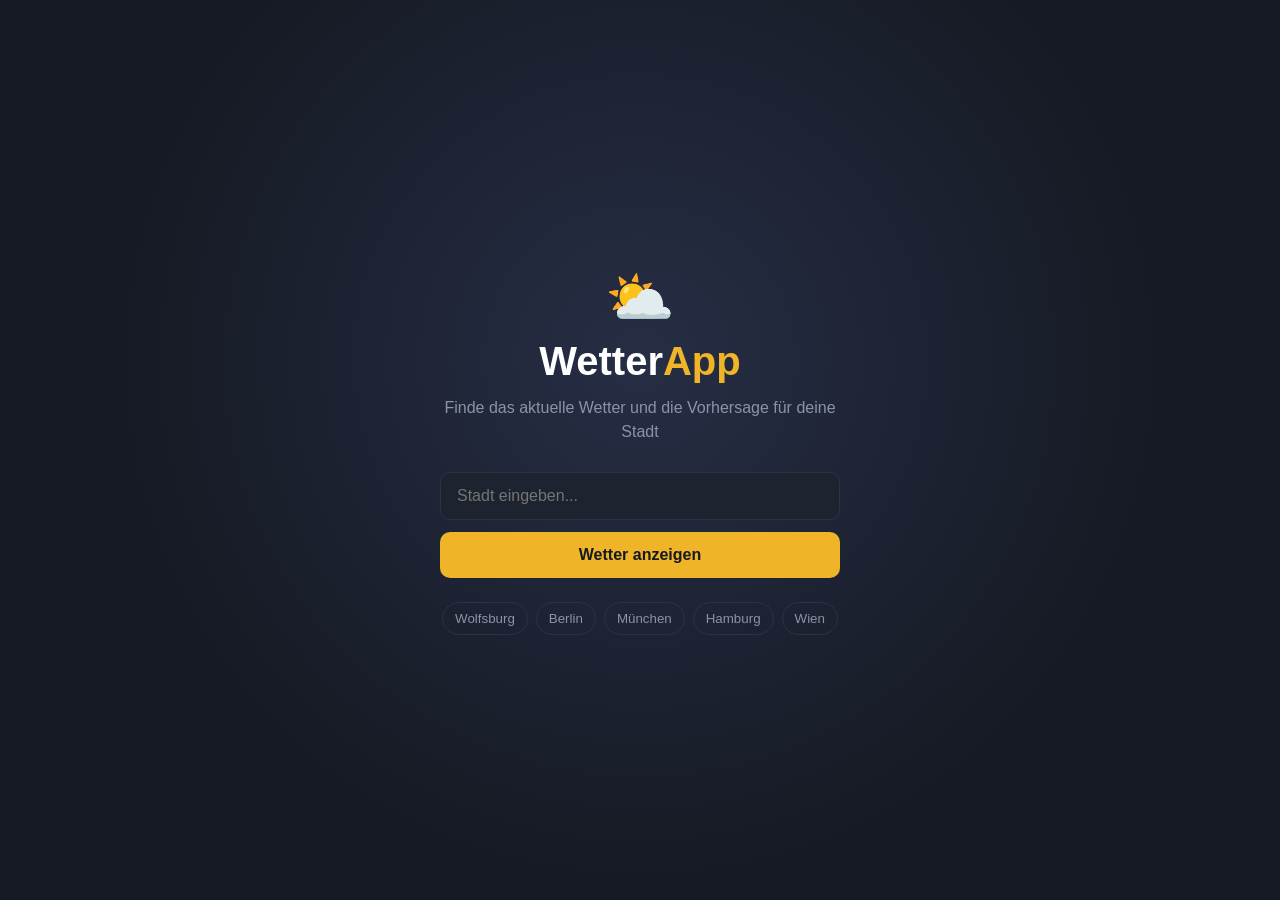
<file: index.html>
<!DOCTYPE html>
<html lang="de">

<head>
    <meta charset="UTF-8">
    <meta name="viewport" content="width=device-width, initial-scale=1.0">
    <title>WetterApp</title>
    <link rel="stylesheet" href="css/style.css">
    <link rel="icon" href="icons/cloud-sun.svg">
</head>

<body>
    <main>
        <section id="home">
            <div class="logo">⛅</div>
            <h1>Wetter<span>App</span></h1>
            <p class="subtitle">Finde das aktuelle Wetter und die Vorhersage für deine Stadt</p>

            <form id="search-form">
                <input id="city-input" type="text" placeholder="Stadt eingeben..." autocomplete="off" required>
                <button type="submit">Wetter anzeigen</button>
            </form>
            <p id="error-message" class="error hidden"></p>
            <div class="quick-cities">
                <button type="button" class="chip">Wolfsburg</button>
                <button type="button" class="chip">Berlin</button>
                <button type="button" class="chip">München</button>
                <button type="button" class="chip">Hamburg</button>
                <button type="button" class="chip">Wien</button>
            </div>
        </section>

        <section id="forecast" class="hidden">
            <header class="view-header">
                <button type="button" id="back-home" class="back-btn" aria-label="Zurück zur Suche">←</button>
                <div>
                    <h2 id="forecast-city"></h2>
                    <p class="view-sub">7-Tage-Vorhersage</p>
                </div>
            </header>
            <ul id="day-list" class="day-list"></ul>
        </section>
        <section id="detail" class="hidden">
            <header class="view-header">
                <button type="button" id="back-forecast" class="back-btn" aria-label="Zurück zur Übersicht">←</button>
                <div>
                    <h2 id="detail-day"></h2>
                    <p class="view-sub" id="detail-sub"></p>
                </div>
            </header>

            <div class="card">
                <img class="detail-icon" id="detail-icon" alt="">
                <p class="detail-text" id="detail-text"></p>
                <p class="detail-temp" id="detail-temp"></p>
                <p class="detail-label" id="detail-label"></p>
                <div class="stats">
                    <div class="stat"><span>Gefühlt</span><strong id="detail-feels"></strong></div>
                    <div class="stat"><span>Min</span><strong id="detail-min"></strong></div>
                    <div class="stat"><span>Max</span><strong id="detail-max"></strong></div>
                </div>
            </div>

            <div class="card">
                <h3>Stündliche Vorhersage</h3>
                <ul id="hour-list" class="hour-list"></ul>
            </div>
        </section>
    </main>
    <script src="js/weather-codes.js"></script>
    <script src="js/app.js"></script>
</body>

</html>
</file>
<file: css/style.css>
:root {
    --bg: #151922;
    --card: #1e2330;
    --text: #ffffff;
    --muted: #8b93a7;
    --accent: #f0b429;
}

* {
    box-sizing: border-box;
    margin: 0;
    padding: 0;
}

html {
    overscroll-behavior: none;
}

body {
    font-family: Arial, sans-serif;
    background: radial-gradient(circle at 50% 40%, #262e45 0%, var(--bg) 65%);
    background-attachment: fixed;
    color: var(--text);
}

main {
    min-height: 100vh;
    min-height: 100dvh;
    display: flex;
    align-items: center;
    justify-content: center;
    padding: 20px;
}

#home,
#forecast,
#detail {
    width: 100%;
    max-width: 400px;
}

#home {
    text-align: center;
}


.logo {
    font-size: 3.5rem;
    margin-bottom: 8px;
}

h1 {
    font-size: 2.5rem;
}

h1 span {
    color: var(--accent);
}

.subtitle {
    color: var(--muted);
    margin: 12px 0 28px;
    line-height: 1.5;
}

#search-form {
    display: flex;
    flex-direction: column;
    gap: 12px;
}

#city-input {
    padding: 14px 16px;
    font-size: 1rem;
    color: var(--text);
    background: var(--card);
    border: 1px solid #2c3345;
    border-radius: 10px;
}

#city-input:focus {
    outline: none;
    border-color: var(--accent)
}

#search-form button {
    padding: 14px;
    font-size: 1rem;
    font-weight: bold;
    color: var(--bg);
    background: var(--accent);
    border: none;
    border-radius: 10px;
    cursor: pointer;
}

.quick-cities {
    display: flex;
    flex-wrap: wrap;
    justify-content: center;
    gap: 8px;
    margin-top: 24px;
}

.chip {
    padding: 8px 12px;
    color: var(--muted);
    background: transparent;
    border: 1px solid #2c3345;
    border-radius: 999px;
    cursor: pointer;
}

.chip:hover {
    color: var(--text);
    border-color: var(--accent);
}

.hidden {
    display: none;
}

.view-header {
    display: flex;
    align-items: center;
    gap: 16px;
    margin-bottom: 20px;
}

.back-btn {
    padding: 8px 12px;
    font-size: 1.2rem;
    color: var(--text);
    background: var(--card);
    border: 1px solid #2c3345;
    border-radius: 10px;
    cursor: pointer;
    transition: border-color 0.2s;
}

.back-btn:hover {
    border-color: var(--accent);
}

.view-sub {
    color: var(--muted);
    font-size: 0.9rem;
}

.day-list {
    list-style: none;
    display: flex;
    flex-direction: column;
    gap: 10px;
}

.day-item {
    width: 100%;
    display: flex;
    align-items: center;
    gap: 12px;
    padding: 14px 16px;
    font-family: inherit;
    font-size: 1rem;
    text-align: left;
    color: var(--text);
    background: var(--card);
    border: 1px solid #2c3345;
    border-radius: 10px;
    cursor: pointer;
    transition: transform 0.2s, border-color 0.2s;
}

.day-item:hover {
    border-color: var(--accent);
    transform: translateY(-2px);
}

.day-icon {
    width: 32px;
    height: 32px;
}

.day-name {
    flex: 1;
}

.day-temp {
    color: var(--muted);
}

.card {
    padding: 20px;
    margin-bottom: 16px;
    background: var(--card);
    border: 1px solid #2c3345;
    border-radius: 16px;
}

.card h3 {
    margin-bottom: 12px;
    font-size: 1.1rem;
}

.detail-icon {
    display: block;
    width: 80px;
    height: 80px;
    margin: 0 auto 8px;
}

.detail-text {
    color: var(--muted);
    text-align: center;
}

.detail-temp {
    font-size: 4rem;
    font-weight: bold;
    text-align: center;
}

.detail-label {
    margin-bottom: 20px;
    color: var(--muted);
    font-size: 0.85rem;
    text-align: center;
}

.stats {
    display: grid;
    grid-template-columns: repeat(3, 1fr);
    gap: 10px;
}

.stat {
    display: flex;
    flex-direction: column;
    align-items: center;
    gap: 6px;
    padding: 12px 8px;
    background: #272d3d;
    border-radius: 12px;
}

.stat span {
    color: var(--muted);
    font-size: 0.85rem;
}

.stat strong {
    font-size: 1.1rem;
}

.hour-list {
    list-style: none;
    max-height: 320px;
    overflow-y: auto;
    scrollbar-color: #3a4256 transparent;
}

.hour-list li {
    display: flex;
    align-items: center;
    gap: 12px;
    padding: 10px 4px;
    border-bottom: 1px solid #2c3345;
}

.hour-time {
    width: 48px;
    color: var(--muted);
}

.hour-icon {
    width: 28px;
    height: 24px;
}

.hour-temp {
    flex: 1;
}

.hour-feels {
    color: var(--muted);
    font-size: 0.85rem;
}

.error {
    margin-top: 16px;
    color: #ff6b6b;
}

.day-name small {
    display: block;
    margin-top: 2px;
    color: var(--muted);
    font-size: 0.8rem;
}

.day-temp strong {
    color: var(--text);
    font-size: 1.1rem;
}

main>section {
    animation: fade-in 0.3s ease;
}

@keyframes fade-in {
    from {
        opacity: 0;
        transform: translateY(8px);
    }

    to {
        opacity: 1;
        transform: none;
    }
}

@media (min-width: 900px) {
    #detail:not(.hidden) {
        display: grid;
        grid-template-columns: 1fr 1fr;
        column-gap: 16px;
        max-width: 880px;
    }

    #detail .view-header {
        grid-column: 1 / -1;
    }
}

@media (max-width: 600px) {
    main {
        padding: 12px;
    }

    #forecast,
    #detail {
        align-self: flex-start;
    }

    .view-header {
        margin-bottom: 12px;
    }

    .day-list {
        gap: 8px;
    }

    .day-item {
        padding: 10px 14px;
    }

    .card {
        padding: 14px;
        margin-bottom: 12px;
    }

    .detail-icon {
        width: 52px;
        height: 52px;
        margin-bottom: 4px;
    }

    .detail-temp {
        font-size: 3rem;
        line-height: 1.1;
    }

    .detail-label {
        margin-bottom: 12px;
    }

    .stat {
        padding: 8px;
    }

    #detail:not(.hidden) {
        display: flex;
        flex-direction: column;
        height: calc(100vh - 24px);
        height: calc(100dvh - 24px);
    }

    #detail .card:last-child {
        flex: 1;
        min-height: 150px;
        display: flex;
        flex-direction: column;
        margin-bottom: 0;
    }

    .hour-list {
        flex: 1;
        min-height: 0;
        max-height: none;
    }

    .hour-list li {
        padding: 8px 4px;
    }
}
</file>
<file: Aufgabe 4/style.css>
:root {
    --bg: #151922;
    --card: #1e2330;
    --text: #ffffff;
    --muted: #8b93a7;
    --accent: #f0b429;
}

* {
    box-sizing: border-box;
    margin: 0;
    padding: 0;
}

html {
    overscroll-behavior: none;
}

body {
    font-family: Arial, sans-serif;
    background: radial-gradient(circle at 50% 40%, #262e45 0%, var(--bg) 65%);
    background-attachment: fixed;
    color: var(--text);
}

main {
    min-height: 100vh;
    min-height: 100dvh;
    display: flex;
    align-items: center;
    justify-content: center;
    padding: 20px;
}

#home,
#forecast,
#detail {
    width: 100%;
    max-width: 400px;
}

#home {
    text-align: center;
}


.logo {
    font-size: 3.5rem;
    margin-bottom: 8px;
}

h1 {
    font-size: 2.5rem;
}

h1 span {
    color: var(--accent);
}

.subtitle {
    color: var(--muted);
    margin: 12px 0 28px;
    line-height: 1.5;
}

#search-form {
    display: flex;
    flex-direction: column;
    gap: 12px;
}

#city-input {
    padding: 14px 16px;
    font-size: 1rem;
    color: var(--text);
    background: var(--card);
    border: 1px solid #2c3345;
    border-radius: 10px;
}

#city-input:focus {
    outline: none;
    border-color: var(--accent)
}

#search-form button {
    padding: 14px;
    font-size: 1rem;
    font-weight: bold;
    color: var(--bg);
    background: var(--accent);
    border: none;
    border-radius: 10px;
    cursor: pointer;
}

.quick-cities {
    display: flex;
    flex-wrap: wrap;
    justify-content: center;
    gap: 8px;
    margin-top: 24px;
}

.chip {
    padding: 8px 12px;
    color: var(--muted);
    background: transparent;
    border: 1px solid #2c3345;
    border-radius: 999px;
    cursor: pointer;
}

.chip:hover {
    color: var(--text);
    border-color: var(--accent);
}

.hidden {
    display: none;
}

.view-header {
    display: flex;
    align-items: center;
    gap: 16px;
    margin-bottom: 20px;
}

.back-btn {
    padding: 8px 12px;
    font-size: 1.2rem;
    color: var(--text);
    background: var(--card);
    border: 1px solid #2c3345;
    border-radius: 10px;
    cursor: pointer;
    transition: border-color 0.2s;
}

.back-btn:hover {
    border-color: var(--accent);
}

.view-sub {
    color: var(--muted);
    font-size: 0.9rem;
}

.day-list {
    list-style: none;
    display: flex;
    flex-direction: column;
    gap: 10px;
}

.day-item {
    width: 100%;
    display: flex;
    align-items: center;
    gap: 12px;
    padding: 14px 16px;
    font-family: inherit;
    font-size: 1rem;
    text-align: left;
    color: var(--text);
    background: var(--card);
    border: 1px solid #2c3345;
    border-radius: 10px;
    cursor: pointer;
    transition: transform 0.2s, border-color 0.2s;
}

.day-item:hover {
    border-color: var(--accent);
    transform: translateY(-2px);
}

.day-icon {
    width: 32px;
    height: 32px;
}

.day-name {
    flex: 1;
}

.day-temp {
    color: var(--muted);
}

.card {
    padding: 20px;
    margin-bottom: 16px;
    background: var(--card);
    border: 1px solid #2c3345;
    border-radius: 16px;
}

.card h3 {
    margin-bottom: 12px;
    font-size: 1.1rem;
}

.detail-icon {
    display: block;
    width: 80px;
    height: 80px;
    margin: 0 auto 8px;
}

.detail-text {
    color: var(--muted);
    text-align: center;
}

.detail-temp {
    font-size: 4rem;
    font-weight: bold;
    text-align: center;
}

.detail-label {
    margin-bottom: 20px;
    color: var(--muted);
    font-size: 0.85rem;
    text-align: center;
}

.stats {
    display: grid;
    grid-template-columns: repeat(3, 1fr);
    gap: 10px;
}

.stat {
    display: flex;
    flex-direction: column;
    align-items: center;
    gap: 6px;
    padding: 12px 8px;
    background: #272d3d;
    border-radius: 12px;
}

.stat span {
    color: var(--muted);
    font-size: 0.85rem;
}

.stat strong {
    font-size: 1.1rem;
}

.hour-list {
    list-style: none;
    max-height: 320px;
    overflow-y: auto;
    scrollbar-color: #3a4256 transparent;
}

.hour-list li {
    display: flex;
    align-items: center;
    gap: 12px;
    padding: 10px 4px;
    border-bottom: 1px solid #2c3345;
}

.hour-time {
    width: 48px;
    color: var(--muted);
}

.hour-icon {
    width: 28px;
    height: 24px;
}

.hour-temp {
    flex: 1;
}

.hour-feels {
    color: var(--muted);
    font-size: 0.85rem;
}

.error {
    margin-top: 16px;
    color: #ff6b6b;
}

.day-name small {
    display: block;
    margin-top: 2px;
    color: var(--muted);
    font-size: 0.8rem;
}

.day-temp strong {
    color: var(--text);
    font-size: 1.1rem;
}

main>section {
    animation: fade-in 0.3s ease;
}

@keyframes fade-in {
    from {
        opacity: 0;
        transform: translateY(8px);
    }

    to {
        opacity: 1;
        transform: none;
    }
}

@media (min-width: 900px) {
    #detail:not(.hidden) {
        display: grid;
        grid-template-columns: 1fr 1fr;
        column-gap: 16px;
        max-width: 880px;
    }

    #detail .view-header {
        grid-column: 1 / -1;
    }
}

@media (max-width: 600px) {
    main {
        padding: 12px;
    }

    #forecast,
    #detail {
        align-self: flex-start;
    }

    .view-header {
        margin-bottom: 12px;
    }

    .day-list {
        gap: 8px;
    }

    .day-item {
        padding: 10px 14px;
    }

    .card {
        padding: 14px;
        margin-bottom: 12px;
    }

    .detail-icon {
        width: 52px;
        height: 52px;
        margin-bottom: 4px;
    }

    .detail-temp {
        font-size: 3rem;
        line-height: 1.1;
    }

    .detail-label {
        margin-bottom: 12px;
    }

    .stat {
        padding: 8px;
    }

    #detail:not(.hidden) {
        display: flex;
        flex-direction: column;
        height: calc(100vh - 24px);
        height: calc(100dvh - 24px);
    }

    #detail .card:last-child {
        flex: 1;
        min-height: 150px;
        display: flex;
        flex-direction: column;
        margin-bottom: 0;
    }

    .hour-list {
        flex: 1;
        min-height: 0;
        max-height: none;
    }

    .hour-list li {
        padding: 8px 4px;
    }
}
</file>
